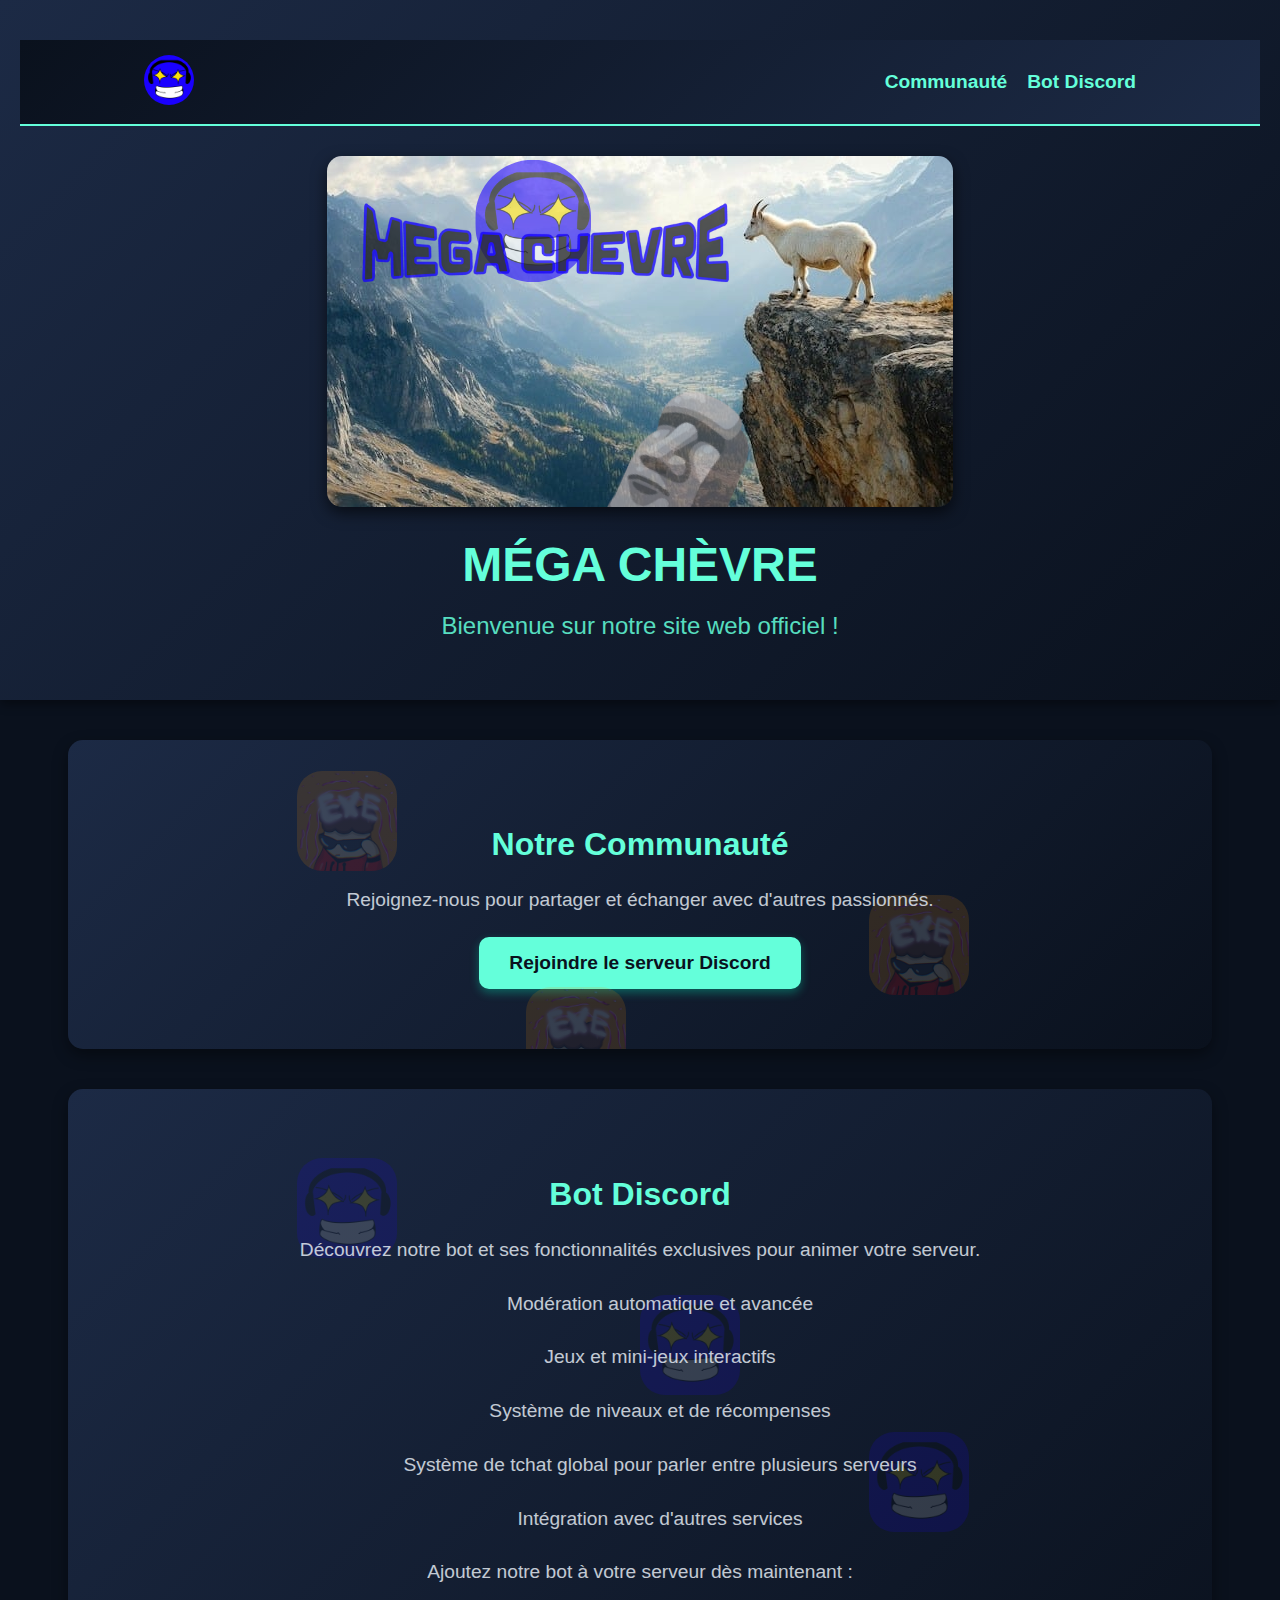
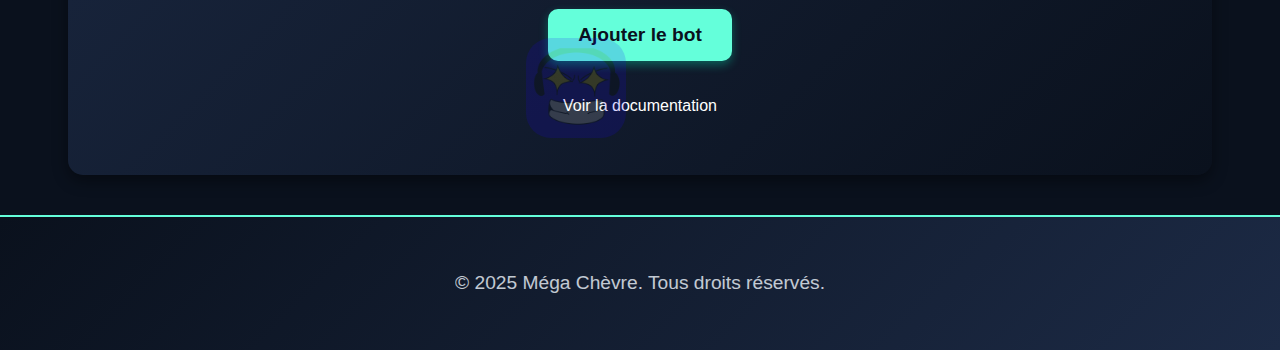
<file: index.html>
<!DOCTYPE html>
<html lang="fr">
<head>
    <meta charset="UTF-8">
    <title>Méga Chèvre | Accueil</title>
    <link rel="icon" href="Images/favicon.png" type="image/x-icon">
    <link rel="stylesheet" href="style.css">
</head>
<body>
    <header>
        <nav>
            <div class="nav-container">
                <div class="nav-logo">
                    <a href="#">
                        <img src="Images/megachevre_logo.png" alt="Accueil">
                    </a>
                </div>

                <ul class="navigation-item">
                    <li><a href="#Communaute">Communauté</a></li>
                    <li><a href="#BotDiscord">Bot Discord</a></li>
                </ul>
            </div>
        </nav>
        <div class="banner">
            <img src="Images/banner.png" alt="Bannière Méga Chèvre">
        </div>
        <h1 id="title">Méga Chèvre</h1>
        <h2 id="subtitle">Bienvenue sur notre site web officiel !</h2>
    </header>
    <main>
        <section id="Communaute" class="section-container communaute-background">
            <div class="floating-images">
                <img src="Images/eliottexe_logo.png" alt="Bot Icon 1" class="floating-image">
                <img src="Images/eliottexe_logo.png" alt="Bot Icon 2" class="floating-image">
                <img src="Images/eliottexe_logo.png" alt="Bot Icon 3" class="floating-image">
            </div>
            <h2>Notre Communauté</h2>
            <p>Rejoignez-nous pour partager et échanger avec d'autres passionnés.</p>
            <a href="https://discord.gg/kjXVtxZYvr" target="_blank" class="button">Rejoindre le serveur Discord</a>
        </section>
        <section id="BotDiscord" class="section-container bot-background">
            <div class="floating-images">
                <img src="Images/megachevre_logo.png" alt="Bot Icon 1" class="floating-image">
                <img src="Images/megachevre_logo.png" alt="Bot Icon 2" class="floating-image">
                <img src="Images/megachevre_logo.png" alt="Bot Icon 3" class="floating-image">
                <img src="Images/megachevre_logo.png" alt="Bot Icon 4" class="floating-image">
            </div>
            <h2>Bot Discord</h2>
            <p>Découvrez notre bot et ses fonctionnalités exclusives pour animer votre serveur.</p>
            <ul>
                <p>Modération automatique et avancée</p>
                <p>Jeux et mini-jeux interactifs</p>
                <p>Système de niveaux et de récompenses</p>
                <p>Système de tchat global pour parler entre plusieurs serveurs</p>
                <p>Intégration avec d'autres services</p>
            </ul>
            <p>Ajoutez notre bot à votre serveur dès maintenant :</p>
            <a href="https://discord.com/oauth2/authorize?client_id=1223411356032696430" target="_blank" class="button">Ajouter le bot</a>
            <br><br><br>
            <a href="Pages/BotDocumentation/documentation.html" target="_self">Voir la documentation</a>
        </section>
    </main>
    <footer>
        <p>&copy; 2025 Méga Chèvre. Tous droits réservés.</p>
    </footer>
</body>
</html>
</file>
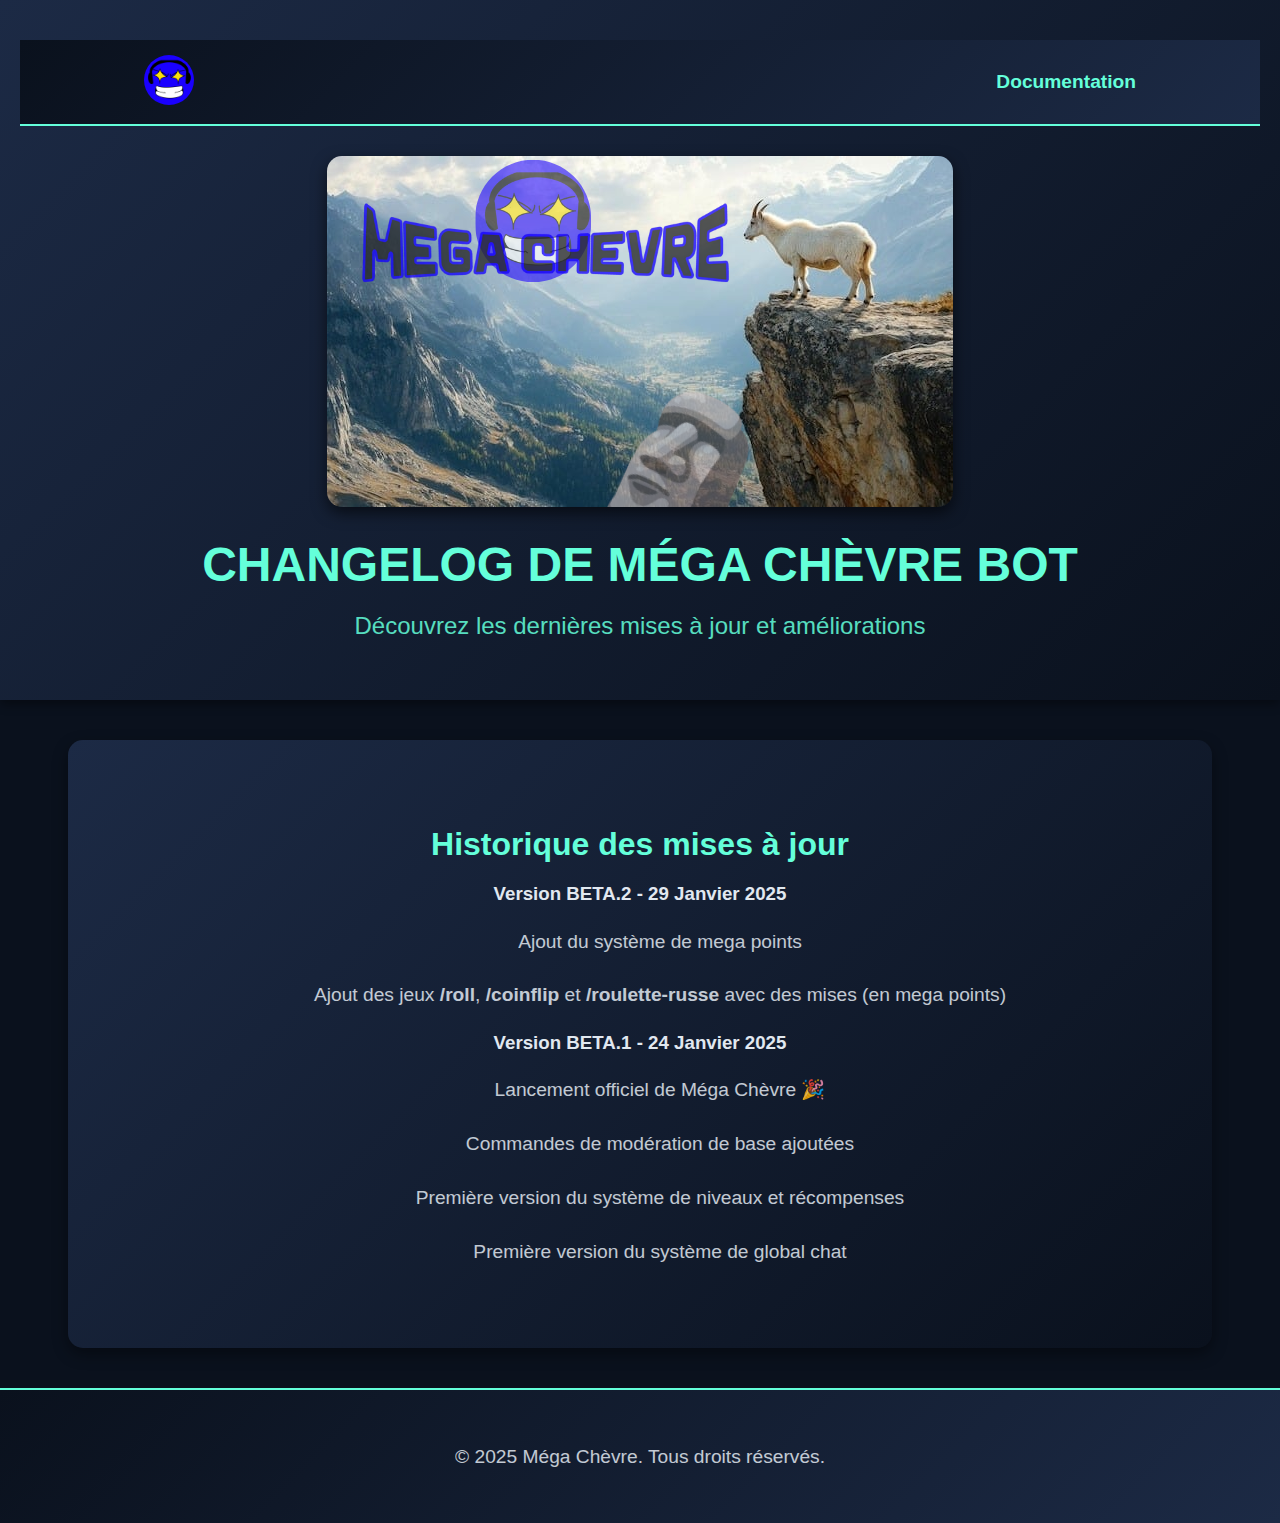
<file: Pages/BotDocumentation/changelog.html>
<!DOCTYPE html>
<html lang="fr">
<head>
    <meta charset="UTF-8">
    <meta name="viewport" content="width=device-width, initial-scale=1.0">
    <title>Méga Chèvre Bot | Changelog</title>
    <link rel="icon" href="Images/favicon.png" type="image/x-icon">
    <link rel="stylesheet" href="../../style.css">
</head>
<body>
    <header>
        <nav>
            <div class="nav-container">
                <div class="nav-logo">
                    <a href="../../index.html">
                        <img src="../../Images/megachevre_logo.png" alt="Accueil">
                    </a>
                </div>

                <ul class="navigation-item">
                    <li><a href="documentation.html" class="navigation-item">Documentation</a></li>
                </ul>
            </div>
        </nav>
        <div class="banner">
            <img src="../../Images/banner.png" alt="Bannière Méga Chèvre">
        </div>
        <h1 id="title">Changelog de Méga Chèvre Bot</h1>
        <h2 id="subtitle">Découvrez les dernières mises à jour et améliorations</h2>
    </header>
    <main>
        <section id="changelog" class="section-container">
            <h2>Historique des mises à jour</h2>

            <article class="changelog-entry">
                <h3>Version BETA.2 - 29 Janvier 2025</h3>
                <ul>
                    <p>Ajout du système de mega points</p>
                    <p>Ajout des jeux <strong>/roll</strong>, <strong>/coinflip</strong> et <strong>/roulette-russe</strong> avec des mises (en mega points)</p>
                </ul>
            </article>
            
            <article class="changelog-entry">
                <h3>Version BETA.1 - 24 Janvier 2025</h3>
                <ul>
                    <p>Lancement officiel de Méga Chèvre 🎉</p>
                    <p>Commandes de modération de base ajoutées</p>
                    <p>Première version du système de niveaux et récompenses</p>
                    <p>Première version du système de global chat</p>
                </ul>
            </article>
        </section>
    </main>
    <footer>
        <p>&copy; 2025 Méga Chèvre. Tous droits réservés.</p>
    </footer>
</body>
</html>
</file>
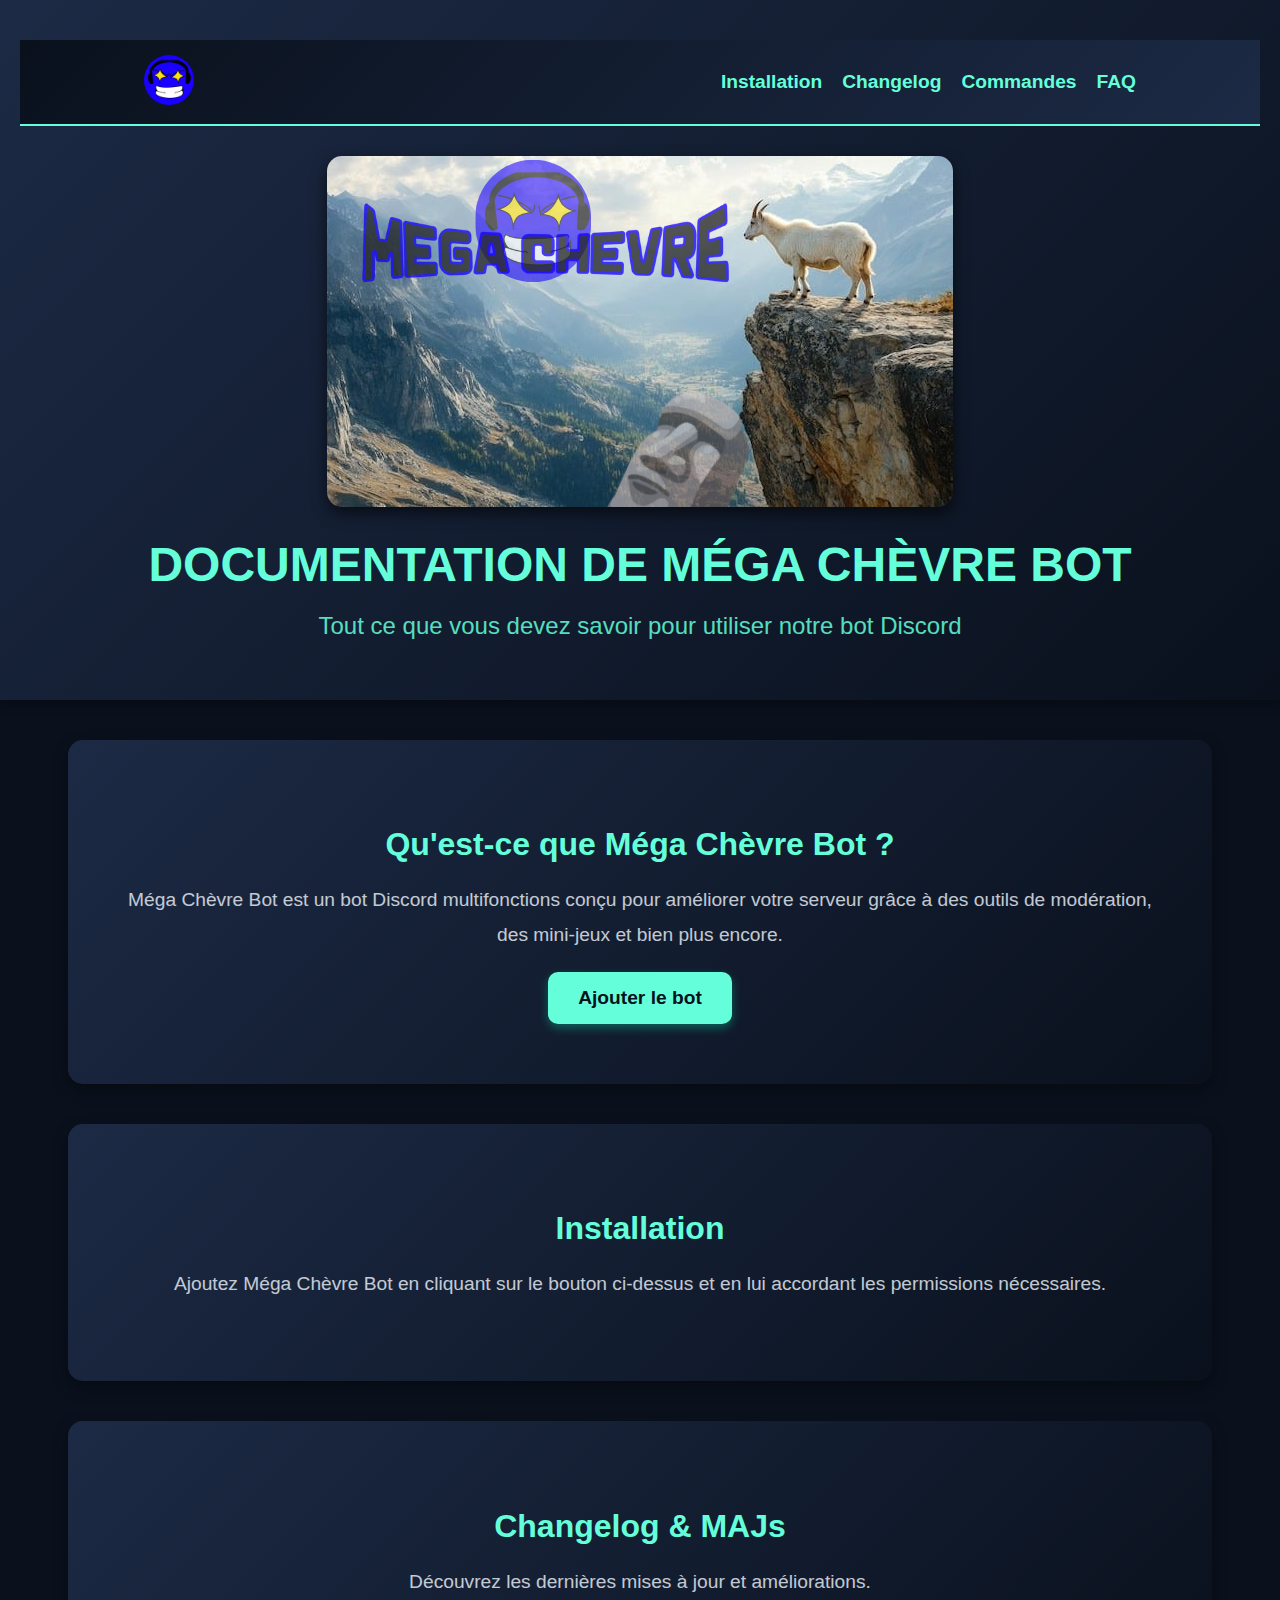
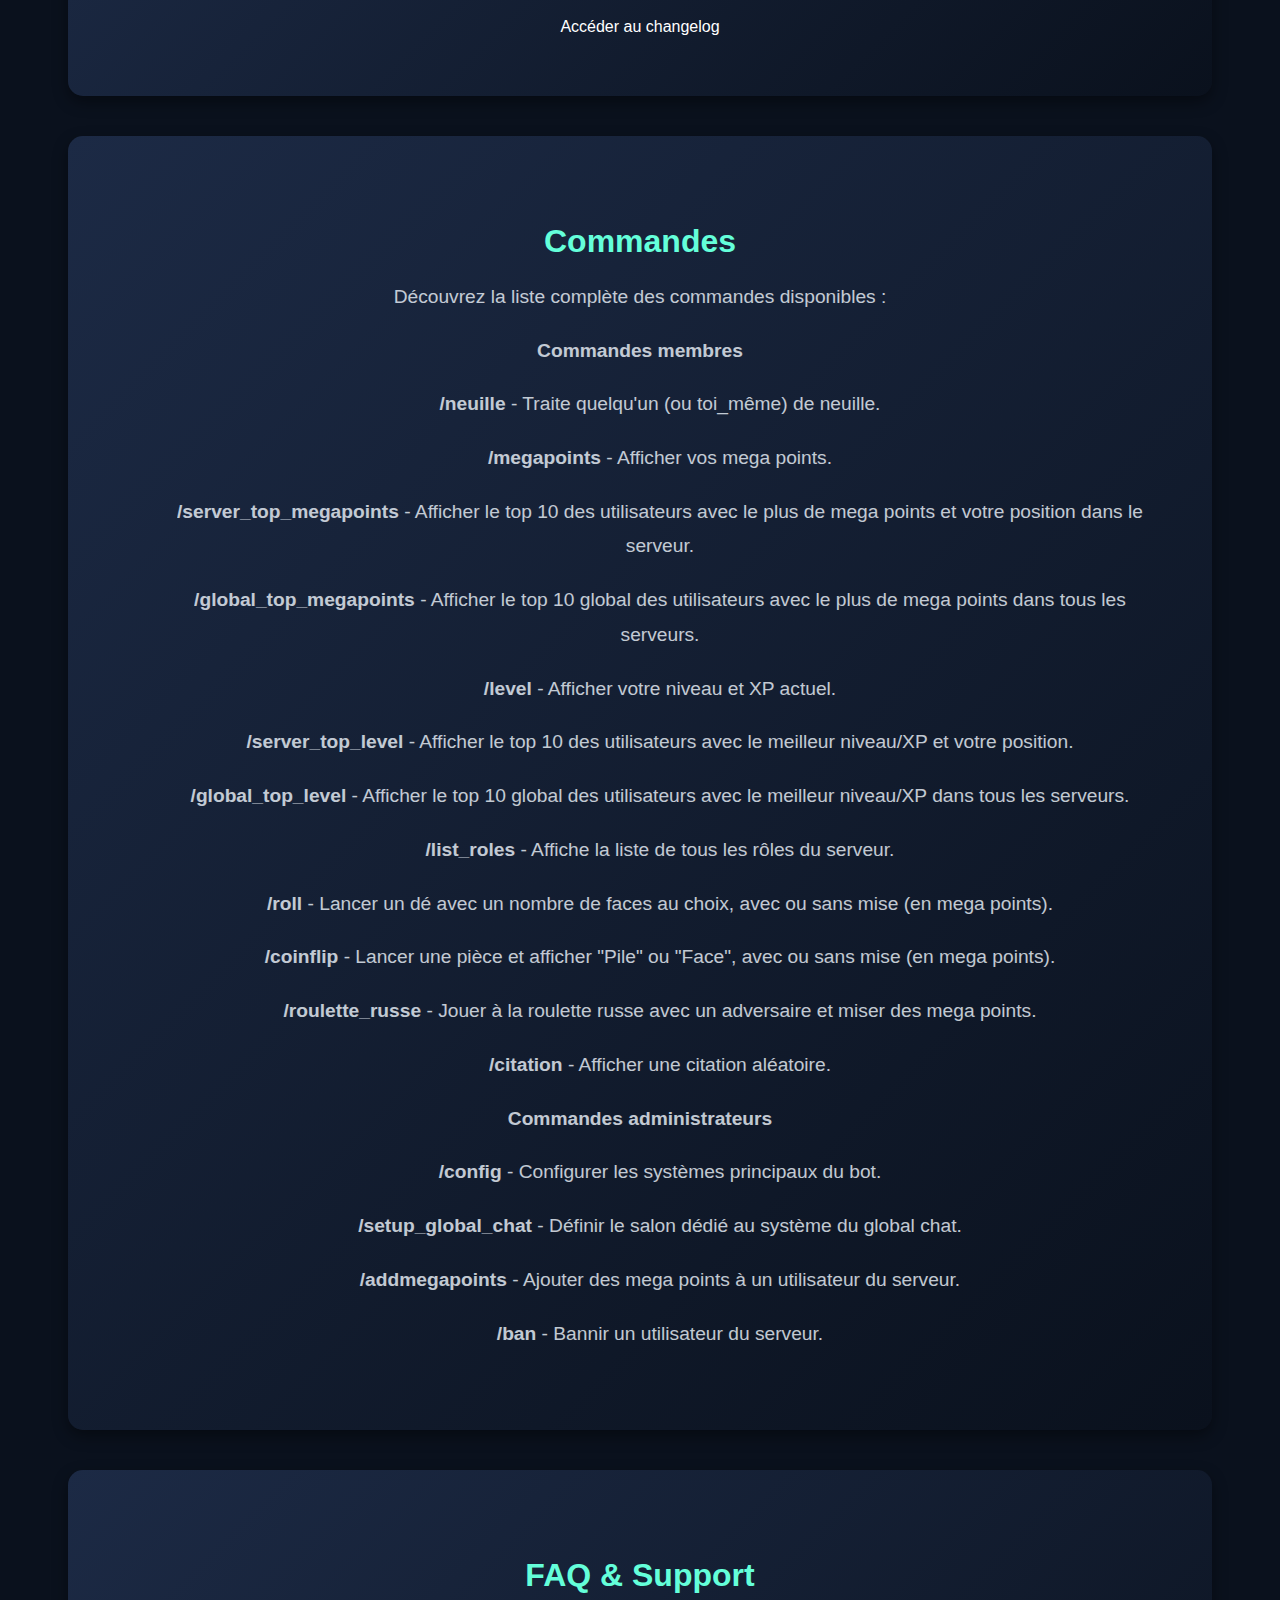
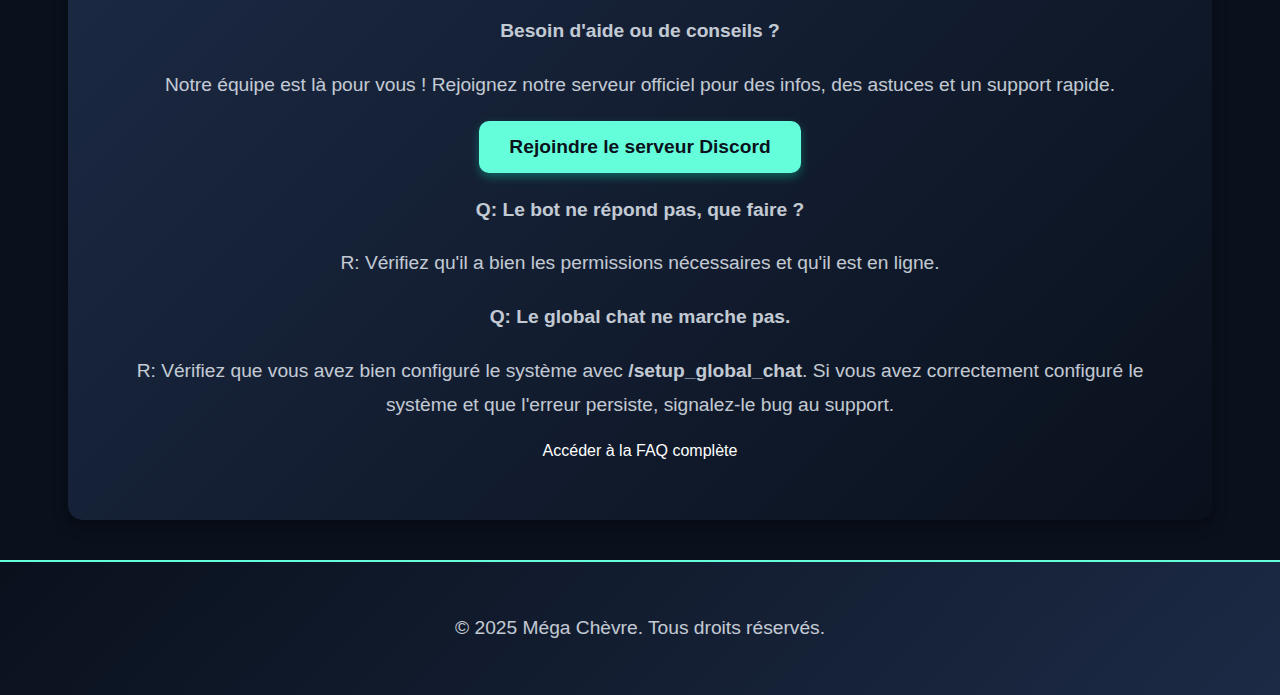
<file: Pages/BotDocumentation/documentation.html>
<!DOCTYPE html>
<html lang="fr">
<head>
    <meta charset="UTF-8">
    <meta name="viewport" content="width=device-width, initial-scale=1.0">
    <title>Méga Chèvre Bot | Documentation</title>
    <link rel="icon" href="Images/favicon.png" type="image/x-icon">
    <link rel="stylesheet" href="../../style.css">
</head>
<body>
    <header>
        <nav>
            <div class="nav-container">
                <div class="nav-logo">
                    <a href="../../index.html">
                        <img src="../../Images/megachevre_logo.png" alt="Accueil">
                    </a>
                </div>

                <ul class="navigation-item">
                    <li><a href="#installation" class="navigation-item">Installation</a></li>
                    <li><a href="#changelog" class="navigation-item">Changelog</a></li>
                    <li><a href="#commandes" class="navigation-item">Commandes</a></li>
                    <li><a href="#faq" class="navigation-item">FAQ</a></li>
                </ul>
            </div>
        </nav>
        <div class="banner">
            <img src="../../Images/banner.png" alt="Bannière Méga Chèvre">
        </div>
        <h1 id="title">Documentation de Méga Chèvre Bot</h1>
        <h2 id="subtitle">Tout ce que vous devez savoir pour utiliser notre bot Discord</h2>
    </header>
    <main>
        <section id="presentation" class="section-container">
            <h2>Qu'est-ce que Méga Chèvre Bot ?</h2>
            <p>Méga Chèvre Bot est un bot Discord multifonctions conçu pour améliorer votre serveur grâce à des outils de modération, des mini-jeux et bien plus encore.</p>
            <a href="https://discord.com/oauth2/authorize?client_id=1223411356032696430" target="_blank" class="button">Ajouter le bot</a>
        </section>
        <section id="installation" class="section-container">
            <h2>Installation</h2>
            <p>Ajoutez Méga Chèvre Bot en cliquant sur le bouton ci-dessus et en lui accordant les permissions nécessaires.</p>
        </section>
        <section id="changelog" class="section-container">
            <h2>Changelog & MAJs</h2>
            <p>Découvrez les dernières mises à jour et améliorations.</p>
            <a href="changelog.html" target="_self">Accéder au changelog</a>
        </section>
        <section id="commandes" class="section-container">
            <h2>Commandes</h2>
            <p>Découvrez la liste complète des commandes disponibles :</p>
            <div>
                <p><strong>Commandes membres</strong></p>
                <ul>
                    <p><strong>/neuille</strong> - Traite quelqu'un (ou toi_même) de neuille.</p>
                    <p><strong>/megapoints</strong> - Afficher vos mega points.</p>
                    <p><strong>/server_top_megapoints</strong> - Afficher le top 10 des utilisateurs avec le plus de mega points et votre position dans le serveur.</p>
                    <p><strong>/global_top_megapoints</strong> - Afficher le top 10 global des utilisateurs avec le plus de mega points dans tous les serveurs.</p>
                    <p><strong>/level</strong> - Afficher votre niveau et XP actuel.</p>
                    <p><strong>/server_top_level</strong> - Afficher le top 10 des utilisateurs avec le meilleur niveau/XP et votre position.</p>
                    <p><strong>/global_top_level</strong> - Afficher le top 10 global des utilisateurs avec le meilleur niveau/XP dans tous les serveurs.</p>
                    <p><strong>/list_roles</strong> - Affiche la liste de tous les rôles du serveur.</p>
                    <p><strong>/roll</strong> - Lancer un dé avec un nombre de faces au choix, avec ou sans mise (en mega points).</p>
                    <p><strong>/coinflip</strong> - Lancer une pièce et afficher "Pile" ou "Face", avec ou sans mise (en mega points).</p>
                    <p><strong>/roulette_russe</strong> - Jouer à la roulette russe avec un adversaire et miser des mega points.</p>
                    <p><strong>/citation</strong> - Afficher une citation aléatoire.</p>
                </ul>
            </div>
            <div>
                <p><strong>Commandes administrateurs</strong></p>
                <ul>
                    <p><strong>/config</strong> - Configurer les systèmes principaux du bot.</p>
                    <p><strong>/setup_global_chat</strong> - Définir le salon dédié au système du global chat.</p>
                    <p><strong>/addmegapoints</strong> - Ajouter des mega points à un utilisateur du serveur.</p>
                    <p><strong>/ban</strong> - Bannir un utilisateur du serveur.</p>
                </ul>
            </div>
        </section>
        <section id="faq_support" class="section-container">
            <h2>FAQ & Support</h2>
            <div>
                <p><strong>Besoin d'aide ou de conseils ?</strong></p>
                <p>Notre équipe est là pour vous ! Rejoignez notre serveur officiel pour des infos, des astuces et un support rapide.</p>
                <a href="https://discord.gg/kjXVtxZYvr" target="_blank" class="button">Rejoindre le serveur Discord</a>
            </div>
            <div>
                <p><strong>Q: Le bot ne répond pas, que faire ?</strong></p>
                <p>R: Vérifiez qu'il a bien les permissions nécessaires et qu'il est en ligne.</p>
                <p><strong>Q: Le global chat ne marche pas.</strong></p>
                <p>R: Vérifiez que vous avez bien configuré le système avec <strong>/setup_global_chat</strong>. Si vous avez correctement configuré le système et que l'erreur persiste, signalez-le bug au support.</p>
                <a href="faq.html" target="_self">Accéder à la FAQ complète</a>
            </div>
        </section>
    </main>
    <footer>
        <p>&copy; 2025 Méga Chèvre. Tous droits réservés.</p>
    </footer>
</body>
</html>
</file>
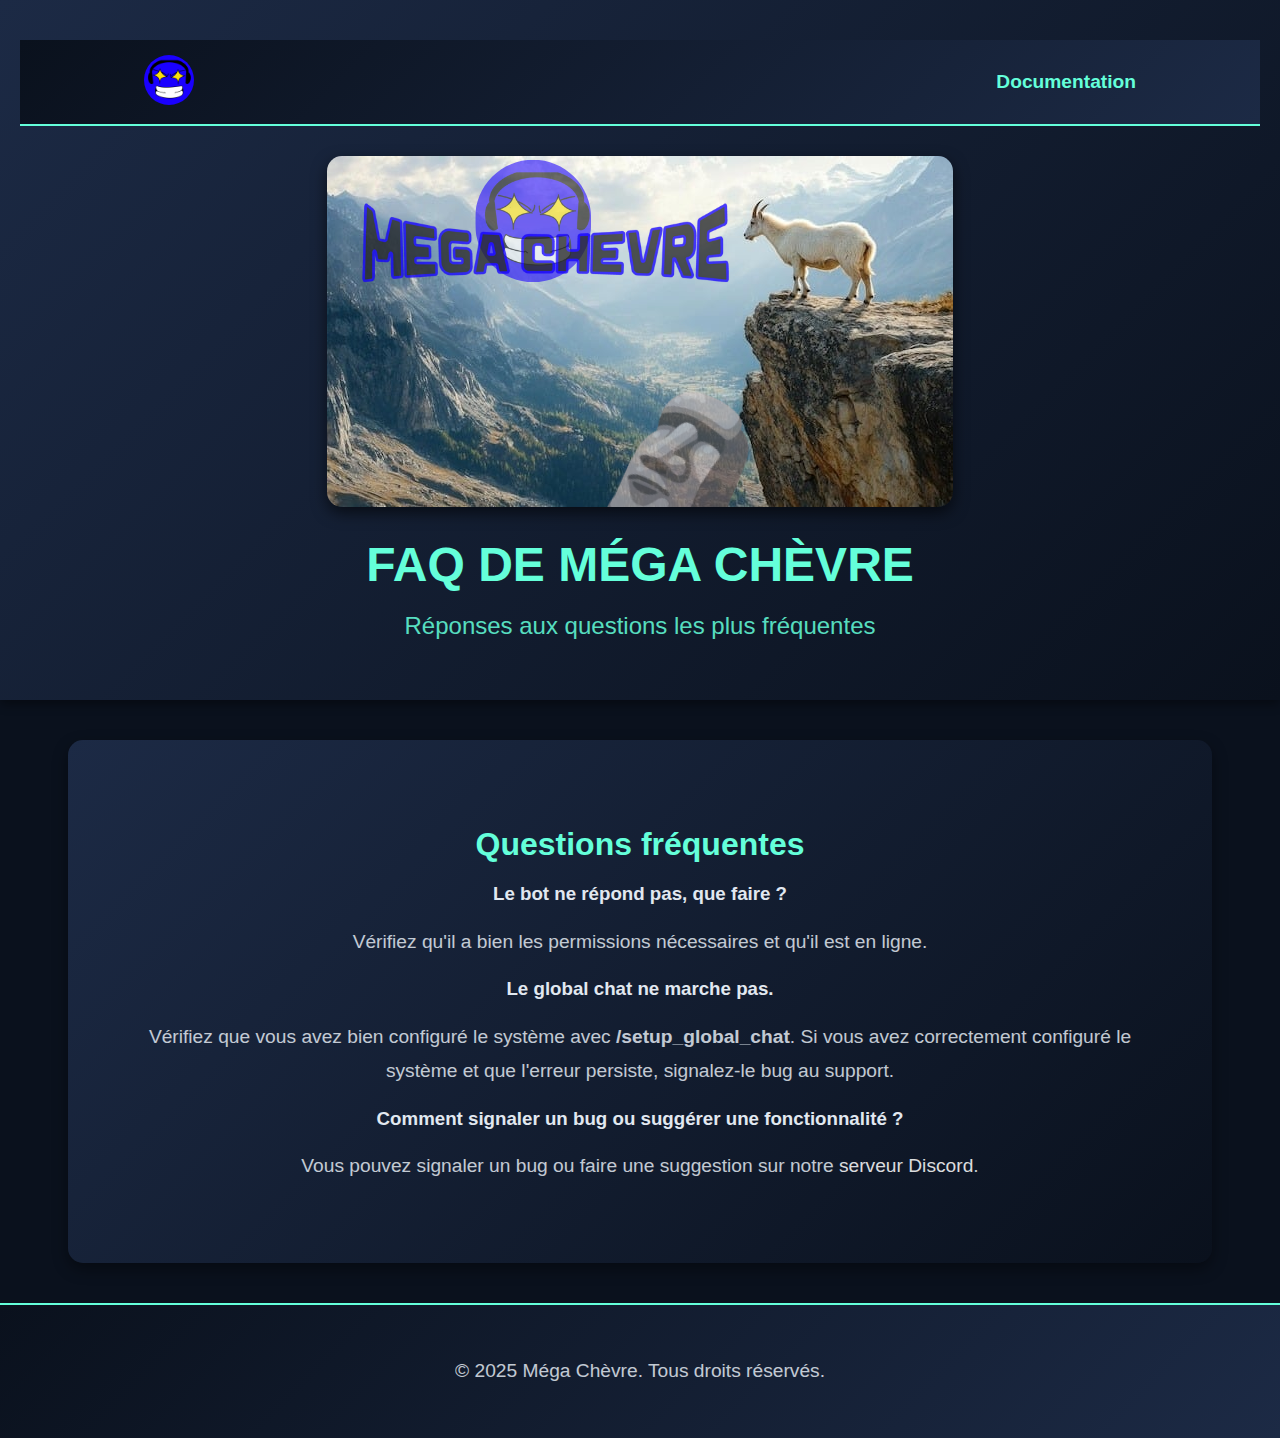
<file: Pages/BotDocumentation/faq.html>
<!DOCTYPE html>
<html lang="fr">
<head>
    <meta charset="UTF-8">
    <meta name="viewport" content="width=device-width, initial-scale=1.0">
    <title>Méga Chèvre | FAQ</title>
    <link rel="icon" href="Images/favicon.png" type="image/x-icon">
    <link rel="stylesheet" href="../../style.css">
</head>
<body>
    <header>
        <nav>
            <div class="nav-container">
                <div class="nav-logo">
                    <a href="../../index.html">
                        <img src="../../Images/megachevre_logo.png" alt="Accueil">
                    </a>
                </div>

                <ul class="navigation-item">
                    <li><a href="documentation.html" class="navigation-item">Documentation</a></li>
                </ul>
            </div>
        </nav>
        <div class="banner">
            <img src="../../Images/banner.png" alt="Bannière Méga Chèvre">
        </div>
        <h1 id="title">FAQ de Méga Chèvre</h1>
        <h2 id="subtitle">Réponses aux questions les plus fréquentes</h2>
    </header>
    <main>
        <section id="faq" class="section-container">
            <h2>Questions fréquentes</h2>
            
            <article class="faq-entry">
                <h3>Le bot ne répond pas, que faire ?</h3>
                <p>Vérifiez qu'il a bien les permissions nécessaires et qu'il est en ligne.</p>
            </article>
            
            <article class="faq-entry">
                <h3>Le global chat ne marche pas.</h3>
                <p>Vérifiez que vous avez bien configuré le système avec <strong>/setup_global_chat</strong>. Si vous avez correctement configuré le système et que l'erreur persiste, signalez-le bug au support.</p>
            </article>
            
            <article class="faq-entry">
                <h3>Comment signaler un bug ou suggérer une fonctionnalité ?</h3>
                <p>Vous pouvez signaler un bug ou faire une suggestion sur notre <a href="https://discord.gg/kjXVtxZYvr" target="_blank">serveur Discord</a>.</p>
            </article>
        </section>
    </main>
    <footer>
        <p>&copy; 2025 Méga Chèvre. Tous droits réservés.</p>
    </footer>
</body>
</html>
</file>
<file: style.css>
/* General Styles */
html {
    scroll-behavior: smooth;
}

body {
    font-family: 'Poppins', sans-serif;
    margin: 0;
    padding: 0;
    background-color: #0A111D; /* Couleur de fond plus foncée */
    color: #E1E8F0; /* Texte plus clair pour un meilleur contraste */
    overflow-x: hidden;
}

/* Header */
header {
    text-align: center;
    padding: 40px 20px;
    background: linear-gradient(135deg, #1C2A45, #0A111D); /* Gradient plus sombre */
    box-shadow: 0 4px 10px rgba(0, 0, 0, 0.4); /* Ombre plus marquée */
}

#title {
    font-size: 3rem;
    margin: 10px 0;
    color: #64FFDA; /* Couleur lumineuse du texte */
    font-weight: bold;
    text-transform: uppercase;
}

#subtitle {
    font-size: 1.5rem;
    font-weight: 300;
    opacity: 0.85;
}

/* Navigation */
nav {
    background: linear-gradient(135deg, #0A111D, #1C2A45); /* Couleurs foncées pour la navigation */
    padding: 15px 0;
    display: flex;
    justify-content: center;
    border-bottom: 2px solid #64FFDA; /* Ligne de séparation en bleu clair */
    position: sticky;
    top: 0;
    width: 100%;
    z-index: 100;
}

.nav-container {
    display: flex;
    align-items: center;
    justify-content: space-between;
    width: 80%;
}

.nav-logo a img {
    height: 50px;
    border-radius: 25px;
    transition: all 0.3s ease-in-out;
}

.nav-logo a img:hover {
    transform: scale(1.2);
}

.navigation-item {
    list-style: none;
    display: flex;
    gap: 20px;
}

.navigation-item li a {
    text-decoration: none;
    color: #64FFDA; /* Couleur bleu clair pour les liens */
    font-weight: bold;
    font-size: 1.2rem;
    transition: all 0.3s ease-in-out;
    position: relative;
}

.navigation-item li a::after {
    content: '';
    display: block;
    width: 0;
    height: 3px;
    background: #64FFDA;
    transition: width 0.3s;
    position: absolute;
    bottom: -24px;
    left: 50%;
    transform: translateX(-50%);
}

.navigation-item li a:hover::after {
    width: 100%;
}

.navigation-item li a:hover {
    color: #E1E8F0; /* Changer la couleur du texte au survol */
}

/* Banner */
.banner img {
    max-width: 90%;
    height: auto;
    display: block;
    margin: 30px auto;
    border-radius: 15px;
    box-shadow: 0 6px 15px rgba(0, 0, 0, 0.6); /* Ombre plus sombre */
}

/* Sections */
.section-container {
    padding: 60px;
    text-align: center;
    background: linear-gradient(135deg, #1C2A45, #0A111D); /* Gradient plus sombre */
    margin: 40px auto;
    width: 80%;
    border-radius: 15px;
    box-shadow: 0 6px 15px rgba(0, 0, 0, 0.4); /* Ombre plus marquée */
    transition: transform 0.3s ease-in-out;
}

.section-container:hover {
    transform: scale(1.02);
}

h2 {
    color: #64FFDA; /* Titre clair pour contraster avec le fond sombre */
    font-size: 2rem;
    margin-bottom: 20px;
}

p {
    font-size: 1.2rem;
    line-height: 1.8;
    opacity: 0.85;
}

a {
    color: white;
    text-decoration: none;
}

/* Floating Images for Bot Discord and Community Sections */
.bot-background, .communaute-background {
    position: relative;
    overflow: hidden;
}

.floating-images {
    position: absolute;
    width: 100%;
    height: 100%;
    top: 0;
    left: 0;
    pointer-events: none;
}

.floating-image {
    position: absolute;
    width: 100px;
    opacity: 0.15;
    animation: floatAnimation 6s infinite ease-in-out;
    border-radius: 25px;
}

.floating-image:nth-child(1) {
    top: 10%;
    left: 20%;
    animation-duration: 5s;
}

.floating-image:nth-child(2) {
    top: 50%;
    left: 70%;
    animation-duration: 7s;
}

.floating-image:nth-child(3) {
    top: 80%;
    left: 40%;
    animation-duration: 6s;
}

.floating-image:nth-child(4) {
    top: 30%;
    left: 50%;
    animation-duration: 8s;
}

@keyframes floatAnimation {
    0% { transform: translateY(0); }
    50% { transform: translateY(-20px); }
    100% { transform: translateY(0); }
}

/* Button */
.button {
    display: inline-block;
    padding: 15px 30px;
    font-size: 1.2rem;
    font-weight: bold;
    color: #0A111D; /* Couleur sombre pour le texte */
    background-color: #64FFDA;
    border: none;
    border-radius: 10px;
    text-decoration: none;
    transition: all 0.3s ease-in-out;
    box-shadow: 0 4px 10px rgba(0, 255, 200, 0.3);
}

.button:hover {
    background-color: #52e0c4;
    box-shadow: 0 6px 15px rgba(0, 255, 200, 0.5);
    transform: scale(1.05);
}

/* Footer */
footer {
    text-align: center;
    padding: 30px;
    background: linear-gradient(135deg, #0A111D, #1C2A45); /* Gradient sombre pour le footer */
    border-top: 2px solid #64FFDA;
    font-size: 1rem;
}
</file>
